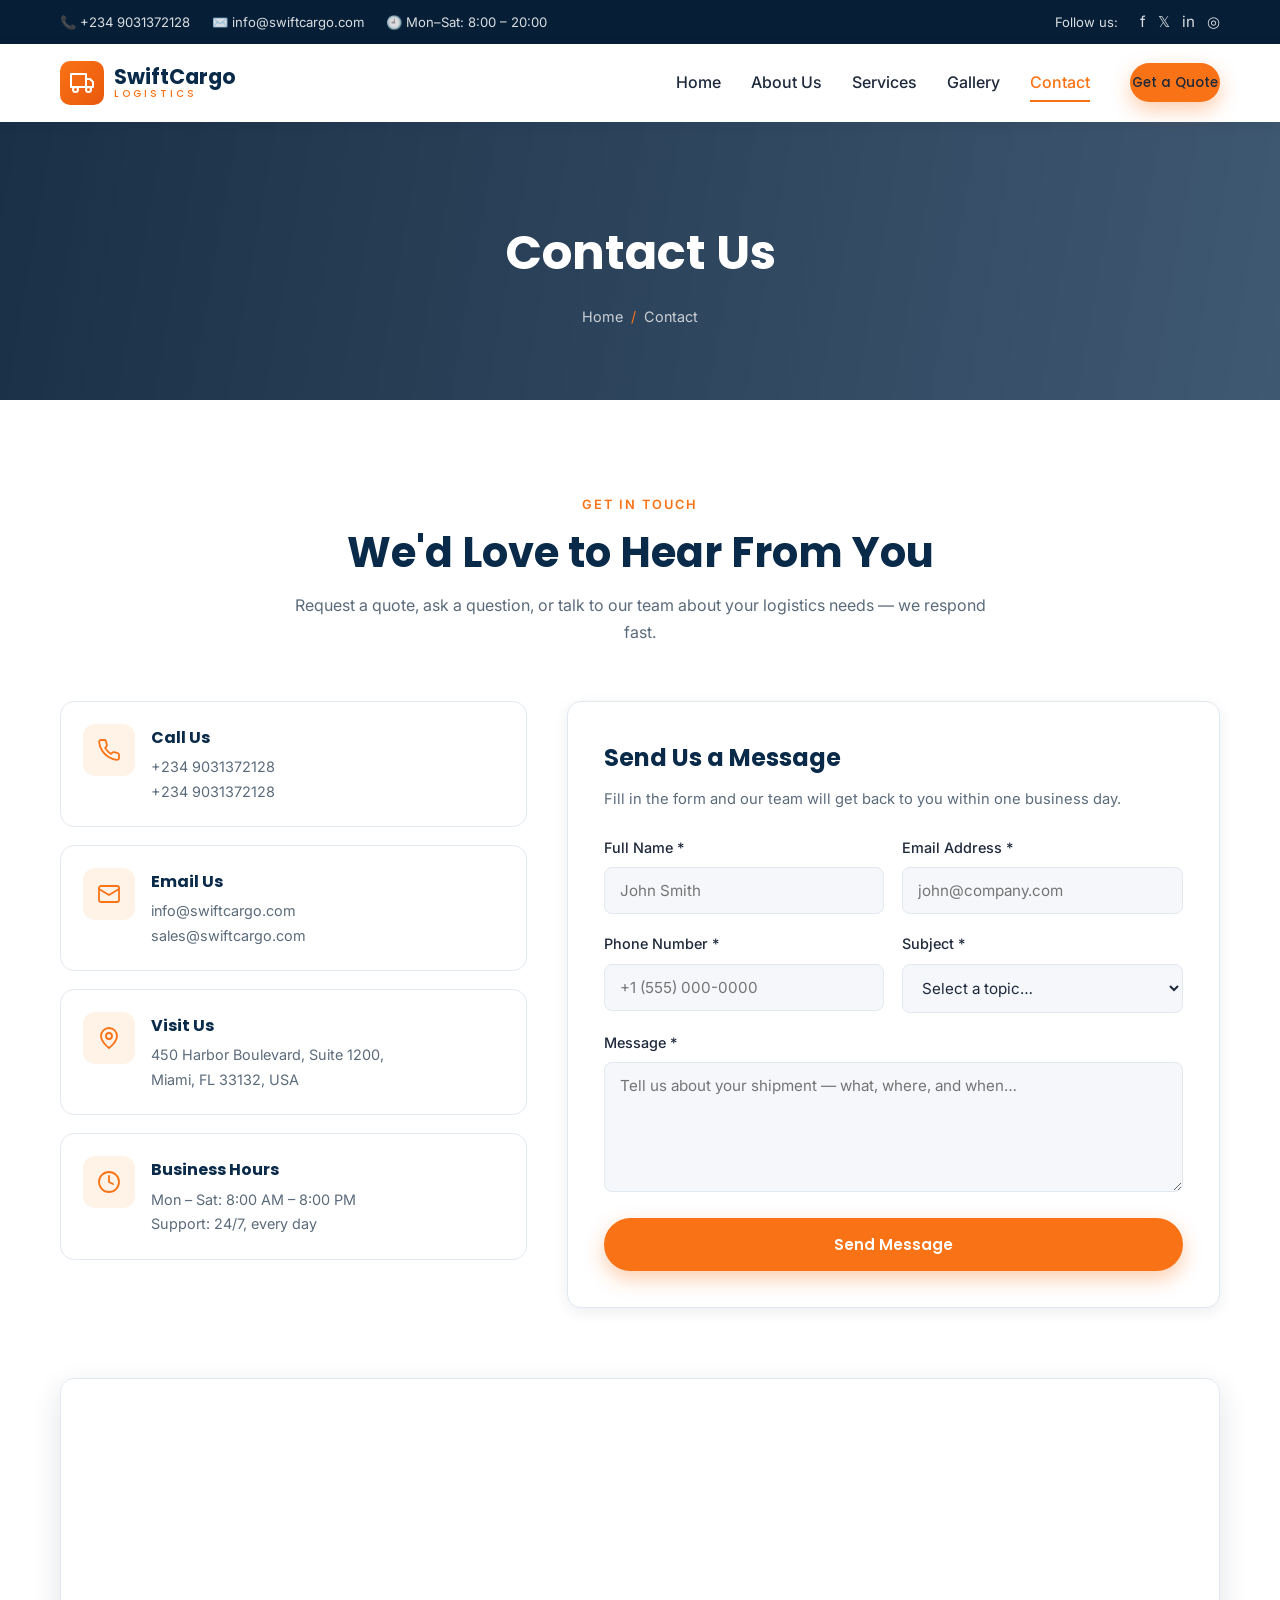
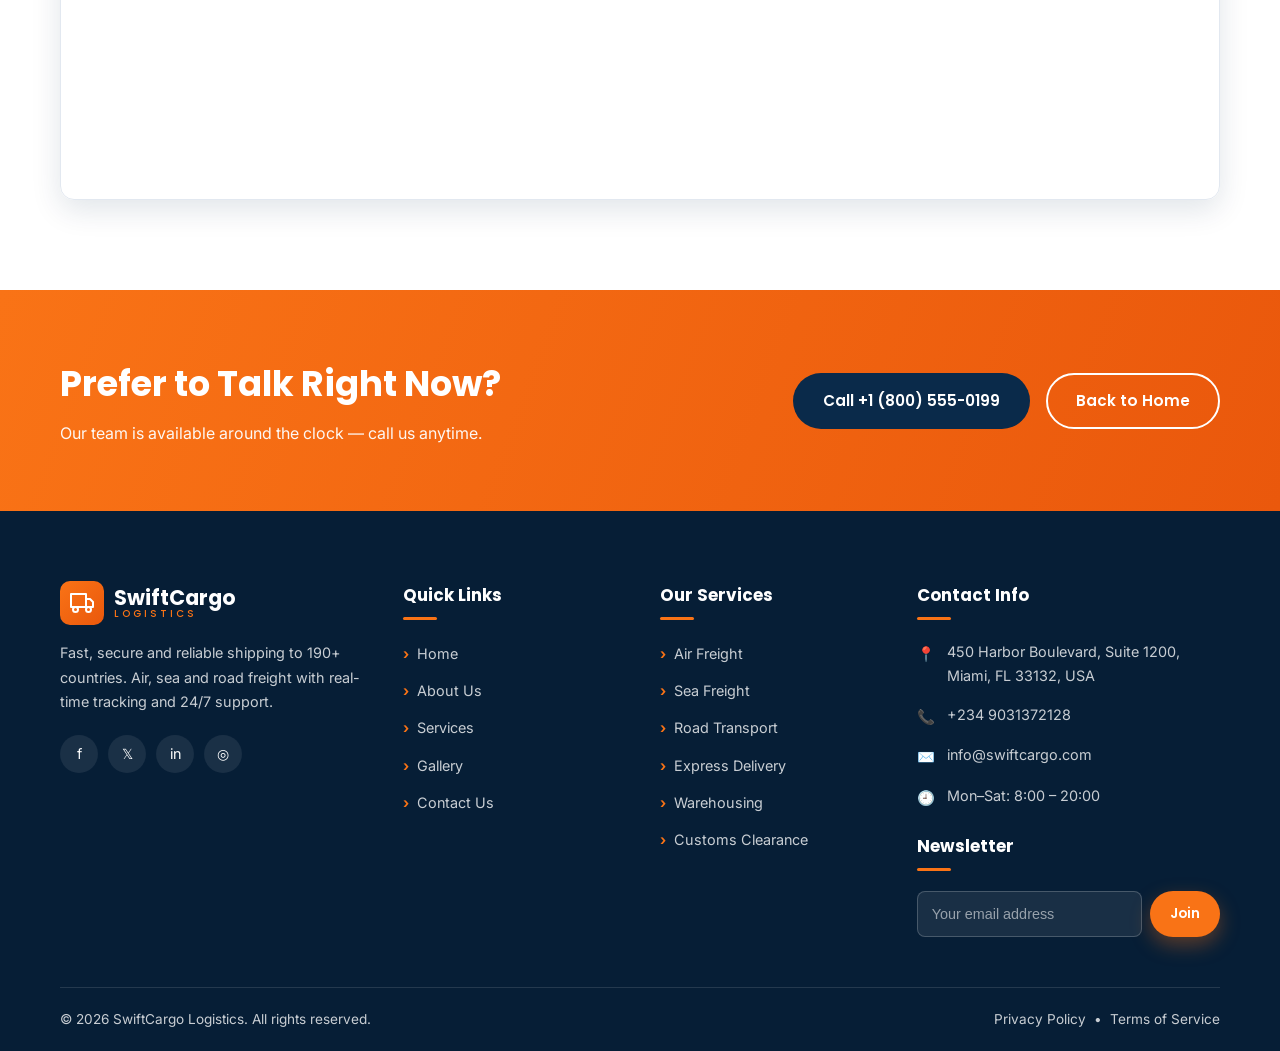
<file: contact.html>
<!DOCTYPE html>
<!-- ============================================================
   SwiftCargo Logistics — Contact Us Page
   Contact form, company details, map and call-to-action.
   ============================================================ -->
<html lang="en">
<head>
  <meta charset="UTF-8">
  <meta name="viewport" content="width=device-width, initial-scale=1.0">
  <title>Contact Us | SwiftCargo Logistics</title>
  <meta name="description" content="Contact SwiftCargo Logistics — request a shipping quote, reach our 24/7 support team, or visit our Miami headquarters. We're here to help.">
  <link rel="preconnect" href="https://fonts.googleapis.com">
  <link rel="preconnect" href="https://fonts.gstatic.com" crossorigin>
  <link href="https://fonts.googleapis.com/css2?family=Inter:wght@400;500;600&family=Poppins:wght@500;600;700;800&display=swap" rel="stylesheet">
  <link rel="stylesheet" href="css/style.css">
</head>
<body>

  <!-- ============ TOP BAR ============ -->
  <div class="topbar">
    <div class="container">
      <div class="topbar__left">
        <a href="tel:+2349031372128">📞 +234 9031372128</a>
        <a href="mailto:info@swiftcargo.com">✉️ info@swiftcargo.com</a>
        <span class="topbar__hours">🕘 Mon–Sat: 8:00 – 20:00</span>
      </div>
      <div class="topbar__right">
        <span>Follow us:</span>
        <div class="topbar__socials">
          <a href="#" aria-label="Facebook">f</a>
          <a href="#" aria-label="Twitter / X">𝕏</a>
          <a href="#" aria-label="LinkedIn">in</a>
          <a href="#" aria-label="Instagram">◎</a>
        </div>
      </div>
    </div>
  </div>

  <!-- ============ NAVBAR ============ -->
  <header class="navbar">
    <div class="container">
      <a href="index.html" class="logo" aria-label="SwiftCargo Logistics home">
        <span class="logo__icon">
          <svg width="24" height="24" viewBox="0 0 24 24" fill="none" stroke="currentColor" stroke-width="2" stroke-linecap="round" stroke-linejoin="round" aria-hidden="true"><path d="M1 3h15v13H1z"/><path d="M16 8h4l3 3v5h-7V8z"/><circle cx="5.5" cy="18.5" r="2.5"/><circle cx="18.5" cy="18.5" r="2.5"/></svg>
        </span>
        <span class="logo__text">SwiftCargo<span>Logistics</span></span>
      </a>
      <nav class="nav-links" aria-label="Main navigation">
        <a href="index.html">Home</a>
        <a href="about.html">About Us</a>
        <a href="services.html">Services</a>
        <a href="gallery.html">Gallery</a>
        <a href="contact.html" class="active">Contact</a>
        <a href="contact.html" class="btn btn--primary btn--sm">Get a Quote</a>
      </nav>
      <button class="hamburger" aria-label="Open menu" aria-expanded="false">
        <span></span><span></span><span></span>
      </button>
    </div>
  </header>

  <main>
    <!-- ============ PAGE HERO ============ -->
    <section class="page-hero">
      <div class="container">
        <h1>Contact Us</h1>
        <div class="breadcrumb">
          <a href="index.html">Home</a><span class="sep">/</span><span>Contact</span>
        </div>
      </div>
    </section>

    <!-- ============ CONTACT SECTION ============ -->
    <section class="section">
      <div class="container">
        <div class="section-head reveal">
          <span class="eyebrow">Get In Touch</span>
          <h2>We'd Love to Hear From You</h2>
          <p>Request a quote, ask a question, or talk to our team about your logistics needs — we respond fast.</p>
        </div>

        <div class="contact-grid">
          <!-- Left column: contact info cards -->
          <div class="contact-info reveal">
            <div class="contact-card">
              <div class="contact-card__icon"><svg width="24" height="24" viewBox="0 0 24 24" fill="none" stroke="currentColor" stroke-width="1.8" stroke-linecap="round" stroke-linejoin="round" aria-hidden="true"><path d="M22 16.92v3a2 2 0 0 1-2.18 2 19.79 19.79 0 0 1-8.63-3.07 19.5 19.5 0 0 1-6-6 19.79 19.79 0 0 1-3.07-8.67A2 2 0 0 1 4.11 2h3a2 2 0 0 1 2 1.72c.13.96.36 1.9.7 2.81a2 2 0 0 1-.45 2.11L8.09 9.91a16 16 0 0 0 6 6l1.27-1.27a2 2 0 0 1 2.11-.45c.91.34 1.85.57 2.81.7A2 2 0 0 1 22 16.92z"/></svg></div>
              <div>
                <h3>Call Us</h3>
                <p><a href="tel:+2349031372128">+234 9031372128</a></p>
                <p><a href="tel:+2349031372128">+234 9031372128</a></p>
              </div>
            </div>

            <div class="contact-card">
              <div class="contact-card__icon"><svg width="24" height="24" viewBox="0 0 24 24" fill="none" stroke="currentColor" stroke-width="1.8" stroke-linecap="round" stroke-linejoin="round" aria-hidden="true"><rect x="2" y="4" width="20" height="16" rx="2"/><path d="m22 7-10 6L2 7"/></svg></div>
              <div>
                <h3>Email Us</h3>
                <p><a href="mailto:info@swiftcargo.com">info@swiftcargo.com</a></p>
                <p><a href="mailto:sales@swiftcargo.com">sales@swiftcargo.com</a></p>
              </div>
            </div>

            <div class="contact-card">
              <div class="contact-card__icon"><svg width="24" height="24" viewBox="0 0 24 24" fill="none" stroke="currentColor" stroke-width="1.8" stroke-linecap="round" stroke-linejoin="round" aria-hidden="true"><path d="M20 10c0 6-8 12-8 12s-8-6-8-12a8 8 0 0 1 16 0z"/><circle cx="12" cy="10" r="3"/></svg></div>
              <div>
                <h3>Visit Us</h3>
                <p>450 Harbor Boulevard, Suite 1200,<br>Miami, FL 33132, USA</p>
              </div>
            </div>

            <div class="contact-card">
              <div class="contact-card__icon"><svg width="24" height="24" viewBox="0 0 24 24" fill="none" stroke="currentColor" stroke-width="1.8" stroke-linecap="round" stroke-linejoin="round" aria-hidden="true"><circle cx="12" cy="12" r="10"/><path d="M12 6v6l4 2"/></svg></div>
              <div>
                <h3>Business Hours</h3>
                <p>Mon – Sat: 8:00 AM – 8:00 PM</p>
                <p>Support: 24/7, every day</p>
              </div>
            </div>
          </div>

          <!-- Right column: the contact form -->
          <div class="contact-form reveal reveal-d1">
            <h2>Send Us a Message</h2>
            <p>Fill in the form and our team will get back to you within one business day.</p>

            <!-- Form validated by JavaScript (no page reload) -->
            <form id="contact-form" novalidate>
              <div class="form-row">
                <div class="form-group">
                  <label for="name">Full Name *</label>
                  <input type="text" id="name" name="name" placeholder="John Smith" autocomplete="name">
                  <span class="error-msg">Please enter your full name.</span>
                </div>
                <div class="form-group">
                  <label for="email">Email Address *</label>
                  <input type="email" id="email" name="email" placeholder="john@company.com" autocomplete="email">
                  <span class="error-msg">Please enter a valid email address.</span>
                </div>
              </div>

              <div class="form-row">
                <div class="form-group">
                  <label for="phone">Phone Number *</label>
                  <input type="tel" id="phone" name="phone" placeholder="+1 (555) 000-0000" autocomplete="tel">
                  <span class="error-msg">Please enter your phone number.</span>
                </div>
                <div class="form-group">
                  <label for="subject">Subject *</label>
                  <select id="subject" name="subject">
                    <option value="">Select a topic…</option>
                    <option value="quote">Request a Quote</option>
                    <option value="tracking">Track a Shipment</option>
                    <option value="service">Service Enquiry</option>
                    <option value="support">Customer Support</option>
                    <option value="other">Other</option>
                  </select>
                  <span class="error-msg">Please choose a subject.</span>
                </div>
              </div>

              <div class="form-group">
                <label for="message">Message *</label>
                <textarea id="message" name="message" placeholder="Tell us about your shipment — what, where, and when…"></textarea>
                <span class="error-msg">Please write a message (at least 10 characters).</span>
              </div>

              <button type="submit" class="btn btn--primary" style="width:100%;">Send Message</button>

              <!-- Success banner shown by JavaScript after valid submission -->
              <div class="form-success">✅ Thank you! Your message has been sent. Our team will contact you shortly.</div>
            </form>
          </div>
        </div>

        <!-- ============ MAP ============ -->
        <div class="map-wrap reveal">
          <iframe
            src="https://www.google.com/maps?q=Port%20of%20Miami,%20Miami,%20FL&output=embed"
            title="SwiftCargo Logistics location — Port of Miami"
            loading="lazy"
            referrerpolicy="no-referrer-when-downgrade"
            allowfullscreen></iframe>
        </div>
      </div>
    </section>

    <!-- ============ CTA ============ -->
    <section class="cta-banner">
      <div class="container">
        <div>
          <h2>Prefer to Talk Right Now?</h2>
          <p>Our team is available around the clock — call us anytime.</p>
        </div>
        <div class="hero__actions" style="margin:0;">
          <a href="tel:+18005550199" class="btn btn--dark">Call +1 (800) 555-0199</a>
          <a href="index.html" class="btn btn--white">Back to Home</a>
        </div>
      </div>
    </section>
  </main>

  <!-- ============ FOOTER ============ -->
  <footer class="footer">
    <div class="container">
      <div class="footer__grid">
        <div class="footer__about">
          <a href="index.html" class="logo" aria-label="SwiftCargo Logistics home">
            <span class="logo__icon">
              <svg width="24" height="24" viewBox="0 0 24 24" fill="none" stroke="currentColor" stroke-width="2" stroke-linecap="round" stroke-linejoin="round" aria-hidden="true"><path d="M1 3h15v13H1z"/><path d="M16 8h4l3 3v5h-7V8z"/><circle cx="5.5" cy="18.5" r="2.5"/><circle cx="18.5" cy="18.5" r="2.5"/></svg>
            </span>
            <span class="logo__text" style="color:#fff;">SwiftCargo<span>Logistics</span></span>
          </a>
          <p>Fast, secure and reliable shipping to 190+ countries. Air, sea and road freight with real-time tracking and 24/7 support.</p>
          <div class="footer__socials">
            <a href="#" aria-label="Facebook">f</a>
            <a href="#" aria-label="Twitter / X">𝕏</a>
            <a href="#" aria-label="LinkedIn">in</a>
            <a href="#" aria-label="Instagram">◎</a>
          </div>
        </div>
        <div>
          <h4>Quick Links</h4>
          <ul class="footer__links">
            <li><a href="index.html">Home</a></li>
            <li><a href="about.html">About Us</a></li>
            <li><a href="services.html">Services</a></li>
            <li><a href="gallery.html">Gallery</a></li>
            <li><a href="contact.html">Contact Us</a></li>
          </ul>
        </div>
        <div>
          <h4>Our Services</h4>
          <ul class="footer__links">
            <li><a href="services.html">Air Freight</a></li>
            <li><a href="services.html">Sea Freight</a></li>
            <li><a href="services.html">Road Transport</a></li>
            <li><a href="services.html">Express Delivery</a></li>
            <li><a href="services.html">Warehousing</a></li>
            <li><a href="services.html">Customs Clearance</a></li>
          </ul>
        </div>
        <div>
          <h4>Contact Info</h4>
          <ul class="footer__contact">
            <li><span class="icon">📍</span> 450 Harbor Boulevard, Suite 1200,<br>Miami, FL 33132, USA</li>
            <li><span class="icon">📞</span> <a href="tel:+2349031372128">+234 9031372128</a></li>
            <li><span class="icon">✉️</span> <a href="mailto:info@swiftcargo.com">info@swiftcargo.com</a></li>
            <li><span class="icon">🕘</span> Mon–Sat: 8:00 – 20:00</li>
          </ul>
          <h4 style="margin-top:22px;">Newsletter</h4>
          <form class="newsletter" aria-label="Newsletter subscription">
            <input type="email" placeholder="Your email address" aria-label="Email address">
            <button type="submit" class="btn btn--primary btn--sm">Join</button>
          </form>
        </div>
      </div>
      <div class="footer__bottom">
        <span>© 2026 SwiftCargo Logistics. All rights reserved.</span>
        <span><a href="#">Privacy Policy</a> &nbsp;•&nbsp; <a href="#">Terms of Service</a></span>
      </div>
    </div>
  </footer>

  <button class="back-to-top" aria-label="Back to top">↑</button>
  <script src="js/script.js"></script>
</body>
</html>
</file>
<file: css/style.css>
/* ============================================================
   SwiftCargo Logistics — Global Stylesheet
   ------------------------------------------------------------
   This is the single external CSS file used by every page of
   the website. It is organised into logical sections so it is
   easy to read and maintain. The whole site uses only TWO
   brand colours: deep navy blue (#0A2A4A) and orange (#F97316).
   ============================================================ */

/* ------------------------------------------------------------
   1. CSS VARIABLES + RESET
   CSS variables let us define colours, fonts and sizes once and
   reuse them everywhere. The reset removes default browser
   spacing so every element starts from a clean baseline.
   ------------------------------------------------------------ */
:root {
  --navy: #0a2a4a;            /* Primary brand colour — deep navy */
  --navy-dark: #061e36;       /* Darker navy for footers/gradients */
  --navy-light: #143d66;      /* Lighter navy for hover states */
  --orange: #f97316;           /* Primary accent colour — orange */
  --orange-dark: #ea580c;      /* Darker orange for hover states */
  --orange-soft: #fff3e8;      /* Very pale orange for backgrounds */
  --bg-light: #f5f7fa;         /* Light grey section background */
  --white: #ffffff;
  --text-dark: #1e293b;        /* Main body text colour */
  --text-muted: #5b6b7b;       /* Secondary / muted text */
  --border: #e2e8f0;           /* Light border colour */
  --shadow-sm: 0 4px 14px rgba(10, 42, 74, 0.08);
  --shadow-md: 0 10px 30px rgba(10, 42, 74, 0.12);
  --shadow-lg: 0 20px 50px rgba(10, 42, 74, 0.18);
  --radius: 14px;              /* Standard rounded-corner radius */
  --radius-sm: 8px;
  --container: 1200px;         /* Max width of the page content */
  --font-head: "Poppins", "Segoe UI", Arial, sans-serif;
  --font-body: "Inter", "Segoe UI", Arial, sans-serif;
  --transition: all 0.3s ease;
}

/* Reset: remove default margins, paddings and borders */
* {
  margin: 0;
  padding: 0;
  box-sizing: border-box;
}

/* Smooth scrolling for anchor links (with offset handled in JS) */
html {
  scroll-behavior: smooth;
}

body {
  font-family: var(--font-body);
  color: var(--text-dark);
  background: var(--white);
  line-height: 1.7;
  font-size: 16px;
  overflow-x: hidden;
}

/* Images never overflow their container */
img {
  max-width: 100%;
  display: block;
}

a {
  text-decoration: none;
  color: inherit;
  transition: var(--transition);
}

ul {
  list-style: none;
}

/* ------------------------------------------------------------
   2. SHARED LAYOUT UTILITIES
   ------------------------------------------------------------ */
.container {
  width: 100%;
  max-width: var(--container);
  margin: 0 auto;
  padding: 0 20px;
}

/* Section spacing — every section gets consistent vertical rhythm */
.section {
  padding: 90px 0;
}

.section--light {
  background: var(--bg-light);
}

.section--navy {
  background: linear-gradient(135deg, var(--navy-dark), var(--navy));
  color: var(--white);
}

/* Section heading block (eyebrow + title + subtitle) */
.section-head {
  text-align: center;
  max-width: 720px;
  margin: 0 auto 55px;
}

.section-head .eyebrow {
  display: inline-block;
  color: var(--orange);
  font-weight: 600;
  text-transform: uppercase;
  letter-spacing: 2px;
  font-size: 0.8rem;
  margin-bottom: 12px;
}

.section-head h2 {
  font-family: var(--font-head);
  font-size: clamp(1.8rem, 4vw, 2.6rem);
  line-height: 1.2;
  color: var(--navy);
  margin-bottom: 14px;
}

.section-head p {
  color: var(--text-muted);
}

/* Left-aligned variant used on inner pages */
.section-head--left {
  text-align: left;
  margin-left: 0;
}

/* ------------------------------------------------------------
   3. BUTTONS
   ------------------------------------------------------------ */
.btn {
  display: inline-flex;
  align-items: center;
  justify-content: center;
  gap: 8px;
  padding: 13px 28px;
  border-radius: 50px;
  font-family: var(--font-head);
  font-weight: 600;
  font-size: 0.95rem;
  border: 2px solid transparent;
  cursor: pointer;
  transition: var(--transition);
  white-space: nowrap;
}

/* Solid orange button — the main call-to-action */
.btn--primary {
  background: var(--orange);
  color: var(--white);
  box-shadow: 0 8px 20px rgba(249, 115, 22, 0.35);
}

.btn--primary:hover {
  background: var(--orange-dark);
  transform: translateY(-2px);
  box-shadow: 0 12px 26px rgba(249, 115, 22, 0.45);
}

/* Outlined navy button — secondary action */
.btn--outline {
  border-color: var(--navy);
  color: var(--navy);
  background: transparent;
}

.btn--outline:hover {
  background: var(--navy);
  color: var(--white);
  transform: translateY(-2px);
}

/* White outline button for use on dark backgrounds */
.btn--white {
  border-color: var(--white);
  color: var(--white);
  background: transparent;
}

.btn--white:hover {
  background: var(--white);
  color: var(--navy);
  transform: translateY(-2px);
}

/* Small variant for cards */
.btn--sm {
  padding: 9px 20px;
  font-size: 0.85rem;
}

/* ------------------------------------------------------------
   4. TOP BAR (phone / email / hours strip above the navbar)
   ------------------------------------------------------------ */
.topbar {
  background: var(--navy-dark);
  color: rgba(255, 255, 255, 0.85);
  font-size: 0.82rem;
  padding: 9px 0;
}

.topbar .container {
  display: flex;
  justify-content: space-between;
  align-items: center;
  gap: 16px;
  flex-wrap: wrap;
}

.topbar__left,
.topbar__right {
  display: flex;
  align-items: center;
  gap: 22px;
  flex-wrap: wrap;
}

.topbar a:hover {
  color: var(--orange);
}

.topbar__socials {
  display: flex;
  gap: 12px;
}

.topbar__socials a {
  font-size: 0.95rem;
}

/* Hide the small hint text on tiny screens */
.topbar__hours {
  display: inline-flex;
  align-items: center;
  gap: 6px;
}

/* ------------------------------------------------------------
   5. NAVBAR
   ------------------------------------------------------------ */
.navbar {
  position: sticky;
  top: 0;
  z-index: 1000;
  background: var(--white);
  box-shadow: 0 2px 12px rgba(10, 42, 74, 0.08);
  transition: var(--transition);
}

/* Slightly smaller navbar after scrolling (added by JS) */
.navbar--scrolled {
  box-shadow: 0 6px 20px rgba(10, 42, 74, 0.14);
}

.navbar .container {
  display: flex;
  align-items: center;
  justify-content: space-between;
  height: 78px;
}

/* Logo: orange icon box + wordmark */
.logo {
  display: flex;
  align-items: center;
  gap: 10px;
}

.logo__icon {
  width: 44px;
  height: 44px;
  border-radius: 10px;
  background: linear-gradient(135deg, var(--orange), var(--orange-dark));
  display: flex;
  align-items: center;
  justify-content: center;
  color: var(--white);
  flex-shrink: 0;
}

.logo__text {
  font-family: var(--font-head);
  font-weight: 700;
  font-size: 1.3rem;
  color: var(--navy);
  line-height: 1.1;
}

.logo__text span {
  display: block;
  font-size: 0.62rem;
  font-weight: 500;
  letter-spacing: 3px;
  text-transform: uppercase;
  color: var(--orange);
}

/* Navigation links */
.nav-links {
  display: flex;
  align-items: center;
  gap: 30px;
}

.nav-links a {
  font-weight: 500;
  color: var(--text-dark);
  position: relative;
  padding: 6px 0;
}

/* Animated underline on hover */
.nav-links a::after {
  content: "";
  position: absolute;
  left: 0;
  bottom: 0;
  width: 0;
  height: 2px;
  background: var(--orange);
  transition: var(--transition);
}

.nav-links a:hover::after,
.nav-links a.active::after {
  width: 100%;
}

.nav-links a.active {
  color: var(--orange);
}

/* Navbar CTA button */
.navbar .btn {
  margin-left: 10px;
}

/* Hamburger button — hidden on desktop, shown on mobile */
.hamburger {
  display: none;
  background: none;
  border: none;
  cursor: pointer;
  width: 42px;
  height: 42px;
  flex-direction: column;
  align-items: center;
  justify-content: center;
  gap: 5px;
}

.hamburger span {
  display: block;
  width: 24px;
  height: 3px;
  border-radius: 3px;
  background: var(--navy);
  transition: var(--transition);
}

/* Animate the three lines into an X when the menu is open */
.hamburger.open span:nth-child(1) {
  transform: translateY(8px) rotate(45deg);
}

.hamburger.open span:nth-child(2) {
  opacity: 0;
}

.hamburger.open span:nth-child(3) {
  transform: translateY(-8px) rotate(-45deg);
}

/* ------------------------------------------------------------
   6. HERO SECTION (home page landing area)
   ------------------------------------------------------------ */
.hero {
  position: relative;
  min-height: 92vh;
  display: flex;
  align-items: center;
  background:
    linear-gradient(100deg, rgba(6, 30, 54, 0.94) 0%, rgba(10, 42, 74, 0.82) 45%, rgba(10, 42, 74, 0.35) 100%),
    url("https://sspark.genspark.ai/i/GERHldexCp8PVN0h?width=2560") center / cover no-repeat;
  color: var(--white);
  padding: 120px 0 90px;
}

.hero__content {
  max-width: 640px;
}

.hero__badge {
  display: inline-flex;
  align-items: center;
  gap: 8px;
  background: rgba(249, 115, 22, 0.15);
  border: 1px solid rgba(249, 115, 22, 0.4);
  color: #ffd9b8;
  padding: 7px 16px;
  border-radius: 50px;
  font-size: 0.82rem;
  font-weight: 500;
  margin-bottom: 22px;
}

.hero h1 {
  font-family: var(--font-head);
  font-size: clamp(2.2rem, 5.5vw, 3.8rem);
  line-height: 1.12;
  margin-bottom: 20px;
}

/* Orange highlight inside the headline */
.hero h1 .accent {
  color: var(--orange);
}

.hero p {
  font-size: 1.08rem;
  color: rgba(255, 255, 255, 0.88);
  max-width: 560px;
  margin-bottom: 32px;
}

.hero__actions {
  display: flex;
  gap: 16px;
  flex-wrap: wrap;
  margin-bottom: 46px;
}

/* Quick "tracking" strip inside the hero */
.track-strip {
  display: flex;
  gap: 10px;
  background: rgba(255, 255, 255, 0.08);
  border: 1px solid rgba(255, 255, 255, 0.18);
  backdrop-filter: blur(6px);
  padding: 10px;
  border-radius: var(--radius);
  max-width: 520px;
}

.track-strip input {
  flex: 1;
  border: none;
  background: rgba(255, 255, 255, 0.12);
  color: var(--white);
  padding: 12px 16px;
  border-radius: 8px;
  font-size: 0.95rem;
  outline: none;
  min-width: 0;
}

.track-strip input::placeholder {
  color: rgba(255, 255, 255, 0.6);
}

.track-strip .btn {
  flex-shrink: 0;
}

/* Floating stat cards at the bottom of the hero */
.hero__stats {
  display: grid;
  grid-template-columns: repeat(3, 1fr);
  gap: 16px;
  max-width: 560px;
}

.hero__stat {
  background: rgba(255, 255, 255, 0.1);
  border: 1px solid rgba(255, 255, 255, 0.16);
  border-radius: var(--radius);
  padding: 16px 18px;
  backdrop-filter: blur(6px);
}

.hero__stat strong {
  display: block;
  font-family: var(--font-head);
  font-size: 1.5rem;
  color: var(--orange);
}

.hero__stat span {
  font-size: 0.82rem;
  color: rgba(255, 255, 255, 0.85);
}

/* ------------------------------------------------------------
   7. PAGE HERO (inner pages — smaller banner with big title)
   ------------------------------------------------------------ */
.page-hero {
  position: relative;
  background:
    linear-gradient(100deg, rgba(6, 30, 54, 0.92), rgba(10, 42, 74, 0.78)),
    url("https://sspark.genspark.ai/i/q0YHjAEm4RtkKt5d?width=2560") center / cover no-repeat;
  color: var(--white);
  padding: 90px 0 70px;
  text-align: center;
}

.page-hero h1 {
  font-family: var(--font-head);
  font-size: clamp(2rem, 5vw, 3rem);
  margin-bottom: 12px;
}

/* Breadcrumb trail (Home / About etc.) */
.breadcrumb {
  display: flex;
  justify-content: center;
  gap: 8px;
  font-size: 0.9rem;
  color: rgba(255, 255, 255, 0.75);
}

.breadcrumb a:hover {
  color: var(--orange);
}

.breadcrumb .sep {
  color: var(--orange);
}

/* ------------------------------------------------------------
   8. ABOUT INTRO (home page "who we are" split section)
   ------------------------------------------------------------ */
.about-intro {
  display: grid;
  grid-template-columns: 1fr 1fr;
  gap: 60px;
  align-items: center;
}

.about-intro__media {
  position: relative;
}

.about-intro__media img {
  border-radius: var(--radius);
  box-shadow: var(--shadow-lg);
  width: 100%;
  height: 440px;
  object-fit: cover;
}

/* Small floating experience badge on the image */
.about-intro__badge {
  position: absolute;
  bottom: -24px;
  right: -18px;
  background: var(--orange);
  color: var(--white);
  border-radius: var(--radius);
  padding: 18px 24px;
  text-align: center;
  box-shadow: var(--shadow-md);
}

.about-intro__badge strong {
  font-family: var(--font-head);
  font-size: 1.8rem;
  display: block;
  line-height: 1.1;
}

.about-intro__badge span {
  font-size: 0.8rem;
  opacity: 0.95;
}

.about-intro__text .eyebrow {
  color: var(--orange);
  font-weight: 600;
  text-transform: uppercase;
  letter-spacing: 2px;
  font-size: 0.8rem;
  margin-bottom: 10px;
}

.about-intro__text h2 {
  font-family: var(--font-head);
  font-size: clamp(1.7rem, 3.5vw, 2.4rem);
  color: var(--navy);
  line-height: 1.25;
  margin-bottom: 16px;
}

.about-intro__text p {
  color: var(--text-muted);
  margin-bottom: 14px;
}

/* Small checklist of company strengths */
.check-list {
  margin: 22px 0 28px;
  display: grid;
  grid-template-columns: 1fr 1fr;
  gap: 12px;
}

.check-list li {
  display: flex;
  align-items: center;
  gap: 10px;
  font-weight: 500;
  color: var(--text-dark);
}

.check-list li::before {
  content: "✔";
  color: var(--orange);
  font-weight: 700;
}

/* ------------------------------------------------------------
   9. SERVICES CARDS (grid of service cards)
   ------------------------------------------------------------ */
.services-grid {
  display: grid;
  grid-template-columns: repeat(3, 1fr);
  gap: 26px;
}

/* Individual service card */
.service-card {
  background: var(--white);
  border: 1px solid var(--border);
  border-radius: var(--radius);
  padding: 30px 26px;
  transition: var(--transition);
  position: relative;
  overflow: hidden;
}

/* Top accent bar that slides in on hover */
.service-card::before {
  content: "";
  position: absolute;
  top: 0;
  left: 0;
  width: 100%;
  height: 4px;
  background: var(--orange);
  transform: scaleX(0);
  transform-origin: left;
  transition: var(--transition);
}

.service-card:hover {
  transform: translateY(-8px);
  box-shadow: var(--shadow-md);
  border-color: transparent;
}

.service-card:hover::before {
  transform: scaleX(1);
}

/* Circular icon holder */
.service-card__icon {
  width: 64px;
  height: 64px;
  border-radius: 16px;
  background: var(--orange-soft);
  color: var(--orange);
  display: flex;
  align-items: center;
  justify-content: center;
  margin-bottom: 20px;
  transition: var(--transition);
}

.service-card:hover .service-card__icon {
  background: var(--orange);
  color: var(--white);
}

.service-card h3 {
  font-family: var(--font-head);
  font-size: 1.15rem;
  color: var(--navy);
  margin-bottom: 10px;
}

.service-card p {
  color: var(--text-muted);
  font-size: 0.93rem;
  margin-bottom: 16px;
}

/* "Learn more" link inside each card */
.service-card__link {
  color: var(--orange);
  font-weight: 600;
  font-size: 0.9rem;
  display: inline-flex;
  align-items: center;
  gap: 6px;
}

.service-card__link:hover {
  gap: 10px;
  color: var(--orange-dark);
}

/* ------------------------------------------------------------
   10. WHY CHOOSE US (feature list with icons)
   ------------------------------------------------------------ */
.features-grid {
  display: grid;
  grid-template-columns: repeat(4, 1fr);
  gap: 26px;
}

.feature {
  text-align: center;
  padding: 34px 22px;
  background: var(--white);
  border-radius: var(--radius);
  border: 1px solid var(--border);
  transition: var(--transition);
}

.feature:hover {
  transform: translateY(-6px);
  box-shadow: var(--shadow-md);
}

.feature__icon {
  width: 70px;
  height: 70px;
  margin: 0 auto 18px;
  border-radius: 50%;
  background: var(--navy);
  color: var(--white);
  display: flex;
  align-items: center;
  justify-content: center;
  transition: var(--transition);
}

.feature:hover .feature__icon {
  background: var(--orange);
  transform: rotate(-8deg) scale(1.05);
}

.feature h3 {
  font-family: var(--font-head);
  font-size: 1.05rem;
  color: var(--navy);
  margin-bottom: 8px;
}

.feature p {
  font-size: 0.9rem;
  color: var(--text-muted);
}

/* ------------------------------------------------------------
   11. STATS COUNTERS (animated numbers band)
   ------------------------------------------------------------ */
.stats-band {
  background:
    linear-gradient(120deg, rgba(6, 30, 54, 0.94), rgba(10, 42, 74, 0.88)),
    url("https://sspark.genspark.ai/i/7zdNHA7NUYkfJoqb?width=2560") center / cover no-repeat;
  color: var(--white);
  padding: 70px 0;
}

.stats-grid {
  display: grid;
  grid-template-columns: repeat(4, 1fr);
  gap: 30px;
  text-align: center;
}

.stat strong {
  font-family: var(--font-head);
  font-size: clamp(2rem, 4vw, 2.8rem);
  color: var(--orange);
  display: block;
  line-height: 1.2;
}

.stat span {
  font-size: 0.92rem;
  color: rgba(255, 255, 255, 0.85);
}

/* ------------------------------------------------------------
   12. PROCESS STEPS (how shipping works)
   ------------------------------------------------------------ */
.process-grid {
  display: grid;
  grid-template-columns: repeat(4, 1fr);
  gap: 26px;
  counter-reset: step;
}

.step {
  position: relative;
  background: var(--white);
  border: 1px solid var(--border);
  border-radius: var(--radius);
  padding: 34px 24px 28px;
  transition: var(--transition);
}

.step:hover {
  transform: translateY(-6px);
  box-shadow: var(--shadow-md);
}

/* Big numbered circle */
.step__num {
  width: 54px;
  height: 54px;
  border-radius: 50%;
  background: var(--orange);
  color: var(--white);
  font-family: var(--font-head);
  font-weight: 700;
  font-size: 1.3rem;
  display: flex;
  align-items: center;
  justify-content: center;
  margin-bottom: 18px;
  box-shadow: 0 8px 18px rgba(249, 115, 22, 0.35);
}

.step h3 {
  font-family: var(--font-head);
  font-size: 1.05rem;
  color: var(--navy);
  margin-bottom: 8px;
}

.step p {
  font-size: 0.9rem;
  color: var(--text-muted);
}

/* ------------------------------------------------------------
   13. GLOBAL COVERAGE (region cards)
   ------------------------------------------------------------ */
.coverage-grid {
  display: grid;
  grid-template-columns: repeat(5, 1fr);
  gap: 20px;
}

.region {
  background: var(--white);
  border: 1px solid var(--border);
  border-radius: var(--radius);
  padding: 26px 18px;
  text-align: center;
  transition: var(--transition);
}

.region:hover {
  transform: translateY(-6px);
  box-shadow: var(--shadow-md);
  border-color: var(--orange);
}

.region__icon {
  width: 56px;
  height: 56px;
  margin: 0 auto 14px;
  border-radius: 50%;
  background: var(--orange-soft);
  color: var(--orange);
  display: flex;
  align-items: center;
  justify-content: center;
}

.region h3 {
  font-family: var(--font-head);
  font-size: 1rem;
  color: var(--navy);
  margin-bottom: 6px;
}

.region p {
  font-size: 0.82rem;
  color: var(--text-muted);
}

/* ------------------------------------------------------------
   14. TESTIMONIALS (slider)
   ------------------------------------------------------------ */
.testimonials {
  background: var(--bg-light);
}

.testimonial-slider {
  max-width: 780px;
  margin: 0 auto;
  position: relative;
  overflow: hidden;
}

.testimonial-track {
  display: flex;
  transition: transform 0.5s ease;
}

.testimonial {
  min-width: 100%;
  background: var(--white);
  border-radius: var(--radius);
  box-shadow: var(--shadow-sm);
  padding: 40px 36px;
  text-align: center;
}

/* Star rating row */
.testimonial__stars {
  color: var(--orange);
  font-size: 1.1rem;
  letter-spacing: 3px;
  margin-bottom: 16px;
}

.testimonial blockquote {
  font-size: 1.05rem;
  color: var(--text-dark);
  font-style: italic;
  margin-bottom: 22px;
}

.testimonial__author {
  display: flex;
  align-items: center;
  justify-content: center;
  gap: 12px;
}

/* Circular avatar with initials */
.testimonial__avatar {
  width: 52px;
  height: 52px;
  border-radius: 50%;
  background: var(--navy);
  color: var(--white);
  font-family: var(--font-head);
  font-weight: 600;
  display: flex;
  align-items: center;
  justify-content: center;
}

.testimonial__author strong {
  display: block;
  color: var(--navy);
  font-family: var(--font-head);
}

.testimonial__author span {
  font-size: 0.82rem;
  color: var(--text-muted);
}

/* Prev / next arrows */
.testimonial__nav {
  display: flex;
  justify-content: center;
  gap: 12px;
  margin-top: 26px;
}

.testimonial__nav button {
  width: 44px;
  height: 44px;
  border-radius: 50%;
  border: 1px solid var(--border);
  background: var(--white);
  color: var(--navy);
  cursor: pointer;
  font-size: 1rem;
  transition: var(--transition);
}

.testimonial__nav button:hover {
  background: var(--orange);
  border-color: var(--orange);
  color: var(--white);
}

/* ------------------------------------------------------------
   15. CTA BANNER (call-to-action strip)
   ------------------------------------------------------------ */
.cta-banner {
  background:
    linear-gradient(110deg, var(--orange) 0%, var(--orange-dark) 100%);
  color: var(--white);
  padding: 64px 0;
}

.cta-banner .container {
  display: flex;
  align-items: center;
  justify-content: space-between;
  gap: 30px;
  flex-wrap: wrap;
}

.cta-banner h2 {
  font-family: var(--font-head);
  font-size: clamp(1.5rem, 3vw, 2.2rem);
  margin-bottom: 6px;
}

.cta-banner p {
  opacity: 0.95;
}

.btn--dark {
  background: var(--navy);
  color: var(--white);
}

.btn--dark:hover {
  background: var(--navy-dark);
  transform: translateY(-2px);
  box-shadow: 0 12px 26px rgba(6, 30, 54, 0.35);
}

/* ------------------------------------------------------------
   16. FOOTER
   ------------------------------------------------------------ */
.footer {
  background: var(--navy-dark);
  color: rgba(255, 255, 255, 0.78);
  padding-top: 70px;
}

.footer__grid {
  display: grid;
  grid-template-columns: 1.4fr 1fr 1fr 1.4fr;
  gap: 40px;
  padding-bottom: 50px;
}

.footer h4 {
  font-family: var(--font-head);
  color: var(--white);
  font-size: 1.05rem;
  margin-bottom: 20px;
  position: relative;
  padding-bottom: 10px;
}

/* Small orange underline under each footer heading */
.footer h4::after {
  content: "";
  position: absolute;
  left: 0;
  bottom: 0;
  width: 34px;
  height: 3px;
  background: var(--orange);
  border-radius: 3px;
}

.footer__about p {
  font-size: 0.9rem;
  margin: 16px 0 20px;
}

.footer__socials {
  display: flex;
  gap: 10px;
}

.footer__socials a {
  width: 38px;
  height: 38px;
  border-radius: 50%;
  background: rgba(255, 255, 255, 0.08);
  display: flex;
  align-items: center;
  justify-content: center;
  color: var(--white);
  font-size: 0.9rem;
}

.footer__socials a:hover {
  background: var(--orange);
  transform: translateY(-3px);
}

.footer__links li {
  margin-bottom: 10px;
}

.footer__links a {
  font-size: 0.9rem;
  display: inline-flex;
  align-items: center;
  gap: 8px;
}

.footer__links a::before {
  content: "›";
  color: var(--orange);
  font-weight: 700;
}

.footer__links a:hover {
  color: var(--orange);
  padding-left: 4px;
}

/* Footer contact rows (icon + text) */
.footer__contact li {
  display: flex;
  gap: 12px;
  margin-bottom: 14px;
  font-size: 0.9rem;
  align-items: flex-start;
}

.footer__contact .icon {
  color: var(--orange);
  flex-shrink: 0;
  margin-top: 2px;
}

/* Newsletter form inside the footer */
.newsletter {
  display: flex;
  gap: 8px;
  margin-top: 14px;
}

.newsletter input {
  flex: 1;
  min-width: 0;
  padding: 11px 14px;
  border-radius: 8px;
  border: 1px solid rgba(255, 255, 255, 0.2);
  background: rgba(255, 255, 255, 0.08);
  color: var(--white);
  outline: none;
  font-size: 0.9rem;
}

.newsletter input::placeholder {
  color: rgba(255, 255, 255, 0.55);
}

.newsletter .btn {
  flex-shrink: 0;
  padding: 11px 18px;
}

/* Bottom copyright bar */
.footer__bottom {
  border-top: 1px solid rgba(255, 255, 255, 0.12);
  padding: 20px 0;
  display: flex;
  justify-content: space-between;
  align-items: center;
  gap: 14px;
  flex-wrap: wrap;
  font-size: 0.85rem;
}

.footer__bottom a:hover {
  color: var(--orange);
}

/* ------------------------------------------------------------
   17. ABOUT PAGE SPECIFIC
   ------------------------------------------------------------ */

/* Mission / Vision / Values cards */
.mvv-grid {
  display: grid;
  grid-template-columns: repeat(3, 1fr);
  gap: 26px;
}

.mvv-card {
  background: var(--white);
  border: 1px solid var(--border);
  border-left: 4px solid var(--orange);
  border-radius: var(--radius);
  padding: 32px 26px;
  transition: var(--transition);
}

.mvv-card:hover {
  transform: translateY(-6px);
  box-shadow: var(--shadow-md);
}

.mvv-card__icon {
  width: 58px;
  height: 58px;
  border-radius: 14px;
  background: var(--navy);
  color: var(--white);
  display: flex;
  align-items: center;
  justify-content: center;
  margin-bottom: 18px;
}

.mvv-card h3 {
  font-family: var(--font-head);
  color: var(--navy);
  margin-bottom: 10px;
}

.mvv-card p {
  color: var(--text-muted);
  font-size: 0.93rem;
}

/* Values list as a two-column checklist */
.values-grid {
  display: grid;
  grid-template-columns: 1fr 1fr;
  gap: 18px;
}

.value-item {
  display: flex;
  gap: 14px;
  background: var(--white);
  border: 1px solid var(--border);
  border-radius: var(--radius);
  padding: 20px;
  transition: var(--transition);
}

.value-item:hover {
  border-color: var(--orange);
  box-shadow: var(--shadow-sm);
}

.value-item__icon {
  width: 46px;
  height: 46px;
  flex-shrink: 0;
  border-radius: 12px;
  background: var(--orange-soft);
  color: var(--orange);
  display: flex;
  align-items: center;
  justify-content: center;
}

.value-item h3 {
  font-family: var(--font-head);
  font-size: 1rem;
  color: var(--navy);
  margin-bottom: 4px;
}

.value-item p {
  font-size: 0.88rem;
  color: var(--text-muted);
}

/* Team members grid */
.team-grid {
  display: grid;
  grid-template-columns: repeat(4, 1fr);
  gap: 26px;
}

.team-card {
  background: var(--white);
  border: 1px solid var(--border);
  border-radius: var(--radius);
  overflow: hidden;
  transition: var(--transition);
}

.team-card:hover {
  transform: translateY(-6px);
  box-shadow: var(--shadow-md);
}

/* Photo area with a navy gradient background + initials */
.team-card__photo {
  height: 220px;
  background: linear-gradient(135deg, var(--navy), var(--navy-light));
  display: flex;
  align-items: center;
  justify-content: center;
  color: var(--white);
  font-family: var(--font-head);
  font-size: 2.4rem;
  font-weight: 600;
  position: relative;
}

.team-card__body {
  padding: 20px;
  text-align: center;
}

.team-card__body h3 {
  font-family: var(--font-head);
  font-size: 1.05rem;
  color: var(--navy);
}

.team-card__body span {
  display: block;
  color: var(--orange);
  font-size: 0.85rem;
  font-weight: 600;
  margin: 4px 0 10px;
}

.team-card__body p {
  font-size: 0.85rem;
  color: var(--text-muted);
}

/* ------------------------------------------------------------
   18. SERVICES PAGE SPECIFIC
   ------------------------------------------------------------ */

/* Large alternating service rows (image + text) */
.service-row {
  display: grid;
  grid-template-columns: 1fr 1fr;
  gap: 50px;
  align-items: center;
  margin-bottom: 70px;
}

.service-row:last-child {
  margin-bottom: 0;
}

/* Reverse the order for alternating rows */
.service-row--reverse .service-row__media {
  order: 2;
}

.service-row__media img {
  width: 100%;
  height: 360px;
  object-fit: cover;
  border-radius: var(--radius);
  box-shadow: var(--shadow-md);
}

.service-row__body .eyebrow {
  color: var(--orange);
  font-weight: 600;
  text-transform: uppercase;
  letter-spacing: 2px;
  font-size: 0.8rem;
  margin-bottom: 8px;
}

.service-row__body h2 {
  font-family: var(--font-head);
  font-size: clamp(1.5rem, 3vw, 2rem);
  color: var(--navy);
  margin-bottom: 14px;
}

.service-row__body p {
  color: var(--text-muted);
  margin-bottom: 12px;
}

/* Benefits checklist inside service rows */
.benefits {
  margin: 16px 0 24px;
  display: grid;
  grid-template-columns: 1fr 1fr;
  gap: 10px;
}

.benefits li {
  display: flex;
  align-items: center;
  gap: 8px;
  font-size: 0.9rem;
  font-weight: 500;
}

.benefits li::before {
  content: "✔";
  color: var(--orange);
  font-weight: 700;
}

/* ------------------------------------------------------------
   19. GALLERY PAGE
   ------------------------------------------------------------ */

/* Filter buttons */
.gallery-filters {
  display: flex;
  justify-content: center;
  gap: 12px;
  flex-wrap: wrap;
  margin-bottom: 40px;
}

.filter-btn {
  padding: 10px 22px;
  border-radius: 50px;
  border: 1px solid var(--border);
  background: var(--white);
  color: var(--text-dark);
  font-family: var(--font-head);
  font-weight: 500;
  font-size: 0.88rem;
  cursor: pointer;
  transition: var(--transition);
}

.filter-btn:hover {
  border-color: var(--orange);
  color: var(--orange);
}

.filter-btn.active {
  background: var(--orange);
  border-color: var(--orange);
  color: var(--white);
}

/* Masonry-like gallery grid */
.gallery-grid {
  display: grid;
  grid-template-columns: repeat(3, 1fr);
  gap: 22px;
}

.gallery-item {
  position: relative;
  border-radius: var(--radius);
  overflow: hidden;
  cursor: pointer;
  height: 260px;
}

/* Tall tiles for visual variety */
.gallery-item--tall {
  height: 360px;
}

.gallery-item img {
  width: 100%;
  height: 100%;
  object-fit: cover;
  transition: transform 0.5s ease;
}

.gallery-item:hover img {
  transform: scale(1.08);
}

/* Dark overlay + caption that fades in on hover */
.gallery-item__overlay {
  position: absolute;
  inset: 0;
  background: linear-gradient(to top, rgba(6, 30, 54, 0.85), transparent 60%);
  display: flex;
  flex-direction: column;
  justify-content: flex-end;
  padding: 20px;
  opacity: 0;
  transition: var(--transition);
}

.gallery-item:hover .gallery-item__overlay {
  opacity: 1;
}

.gallery-item__overlay h3 {
  color: var(--white);
  font-family: var(--font-head);
  font-size: 1.05rem;
}

.gallery-item__overlay span {
  color: var(--orange);
  font-size: 0.82rem;
  font-weight: 600;
}

/* Lightbox (full-screen image viewer) */
.lightbox {
  position: fixed;
  inset: 0;
  background: rgba(6, 30, 54, 0.94);
  z-index: 2000;
  display: none;
  align-items: center;
  justify-content: center;
  padding: 30px;
}

.lightbox.open {
  display: flex;
}

.lightbox img {
  max-width: 90vw;
  max-height: 85vh;
  border-radius: var(--radius);
  box-shadow: var(--shadow-lg);
}

.lightbox__close {
  position: absolute;
  top: 24px;
  right: 28px;
  background: none;
  border: none;
  color: var(--white);
  font-size: 2.4rem;
  cursor: pointer;
  line-height: 1;
}

.lightbox__caption {
  position: absolute;
  bottom: 24px;
  color: var(--white);
  font-family: var(--font-head);
}

/* ------------------------------------------------------------
   20. CONTACT PAGE
   ------------------------------------------------------------ */
.contact-grid {
  display: grid;
  grid-template-columns: 1fr 1.4fr;
  gap: 40px;
  align-items: start;
}

/* Contact info cards (phone / email / address / hours) */
.contact-info {
  display: grid;
  gap: 18px;
}

.contact-card {
  display: flex;
  gap: 16px;
  background: var(--white);
  border: 1px solid var(--border);
  border-radius: var(--radius);
  padding: 22px;
  transition: var(--transition);
}

.contact-card:hover {
  border-color: var(--orange);
  box-shadow: var(--shadow-sm);
}

.contact-card__icon {
  width: 52px;
  height: 52px;
  flex-shrink: 0;
  border-radius: 12px;
  background: var(--orange-soft);
  color: var(--orange);
  display: flex;
  align-items: center;
  justify-content: center;
}

.contact-card h3 {
  font-family: var(--font-head);
  font-size: 1rem;
  color: var(--navy);
  margin-bottom: 4px;
}

.contact-card p,
.contact-card a {
  font-size: 0.9rem;
  color: var(--text-muted);
}

.contact-card a:hover {
  color: var(--orange);
}

/* The contact form panel */
.contact-form {
  background: var(--white);
  border: 1px solid var(--border);
  border-radius: var(--radius);
  box-shadow: var(--shadow-sm);
  padding: 36px;
}

.contact-form h2 {
  font-family: var(--font-head);
  color: var(--navy);
  margin-bottom: 8px;
}

.contact-form > p {
  color: var(--text-muted);
  font-size: 0.92rem;
  margin-bottom: 24px;
}

/* Form field group */
.form-group {
  margin-bottom: 18px;
}

.form-group label {
  display: block;
  font-weight: 500;
  font-size: 0.9rem;
  color: var(--text-dark);
  margin-bottom: 7px;
}

.form-group input,
.form-group select,
.form-group textarea {
  width: 100%;
  padding: 13px 15px;
  border: 1px solid var(--border);
  border-radius: var(--radius-sm);
  font-family: var(--font-body);
  font-size: 0.95rem;
  color: var(--text-dark);
  background: var(--bg-light);
  outline: none;
  transition: var(--transition);
}

/* Focus state — orange border glow */
.form-group input:focus,
.form-group select:focus,
.form-group textarea:focus {
  border-color: var(--orange);
  background: var(--white);
  box-shadow: 0 0 0 3px rgba(249, 115, 22, 0.15);
}

.form-group textarea {
  resize: vertical;
  min-height: 130px;
}

/* Two fields side by side */
.form-row {
  display: grid;
  grid-template-columns: 1fr 1fr;
  gap: 18px;
}

/* Error + success message styles (added by JS) */
.form-group .error-msg {
  color: #dc2626;
  font-size: 0.82rem;
  margin-top: 5px;
  display: none;
}

.form-group.invalid input,
.form-group.invalid textarea {
  border-color: #dc2626;
}

.form-group.invalid .error-msg {
  display: block;
}

.form-success {
  display: none;
  background: #ecfdf5;
  border: 1px solid #a7f3d0;
  color: #065f46;
  padding: 14px 16px;
  border-radius: var(--radius-sm);
  font-size: 0.9rem;
  margin-top: 16px;
}

.form-success.show {
  display: block;
}

/* Map embed wrapper */
.map-wrap {
  margin-top: 70px;
  border-radius: var(--radius);
  overflow: hidden;
  box-shadow: var(--shadow-md);
  border: 1px solid var(--border);
}

.map-wrap iframe {
  width: 100%;
  height: 420px;
  border: 0;
  display: block;
}

/* ------------------------------------------------------------
   21. FAQ ACCORDION
   ------------------------------------------------------------ */
.faq-list {
  max-width: 820px;
  margin: 0 auto;
}

.faq-item {
  background: var(--white);
  border: 1px solid var(--border);
  border-radius: var(--radius);
  margin-bottom: 14px;
  overflow: hidden;
  transition: var(--transition);
}

.faq-item.open {
  border-color: var(--orange);
  box-shadow: var(--shadow-sm);
}

/* Question button — the whole header is clickable */
.faq-item__q {
  width: 100%;
  background: none;
  border: none;
  padding: 20px 24px;
  display: flex;
  justify-content: space-between;
  align-items: center;
  gap: 16px;
  cursor: pointer;
  font-family: var(--font-head);
  font-weight: 600;
  font-size: 1rem;
  color: var(--navy);
  text-align: left;
}

/* Plus icon that rotates into a minus */
.faq-item__q .plus {
  color: var(--orange);
  font-size: 1.4rem;
  font-weight: 400;
  transition: transform 0.3s ease;
  flex-shrink: 0;
}

.faq-item.open .faq-item__q .plus {
  transform: rotate(45deg);
}

/* Answer — hidden by default, expanded by JS */
.faq-item__a {
  max-height: 0;
  overflow: hidden;
  transition: max-height 0.4s ease;
}

.faq-item__a p {
  padding: 0 24px 20px;
  color: var(--text-muted);
  font-size: 0.93rem;
}

/* ------------------------------------------------------------
   22. TRACKING SECTION (home + tracking widget)
   ------------------------------------------------------------ */
.tracking-panel {
  background: var(--white);
  border: 1px solid var(--border);
  border-radius: var(--radius);
  box-shadow: var(--shadow-sm);
  padding: 40px;
  max-width: 760px;
  margin: 0 auto;
  text-align: center;
}

.tracking-panel h2 {
  font-family: var(--font-head);
  color: var(--navy);
  margin-bottom: 8px;
}

.tracking-panel > p {
  color: var(--text-muted);
  margin-bottom: 24px;
}

.tracking-form {
  display: flex;
  gap: 12px;
  max-width: 520px;
  margin: 0 auto;
}

.tracking-form input {
  flex: 1;
  min-width: 0;
  padding: 14px 16px;
  border: 1px solid var(--border);
  border-radius: var(--radius-sm);
  font-size: 0.95rem;
  outline: none;
  transition: var(--transition);
}

.tracking-form input:focus {
  border-color: var(--orange);
  box-shadow: 0 0 0 3px rgba(249, 115, 22, 0.15);
}

/* Simulated tracking result (shown by JS) */
.tracking-result {
  display: none;
  margin-top: 28px;
  text-align: left;
}

.tracking-result.show {
  display: block;
}

.tracking-result__header {
  display: flex;
  justify-content: space-between;
  align-items: center;
  flex-wrap: wrap;
  gap: 10px;
  background: var(--bg-light);
  border-radius: var(--radius-sm);
  padding: 16px 18px;
  margin-bottom: 20px;
}

.tracking-result__header strong {
  color: var(--navy);
  font-family: var(--font-head);
}

/* Status pill */
.status-pill {
  background: #ecfdf5;
  color: #065f46;
  border: 1px solid #a7f3d0;
  padding: 5px 14px;
  border-radius: 50px;
  font-size: 0.82rem;
  font-weight: 600;
}

/* Horizontal progress steps */
.tracking-steps {
  display: flex;
  justify-content: space-between;
  position: relative;
}

/* Connecting line behind the dots */
.tracking-steps::before {
  content: "";
  position: absolute;
  top: 14px;
  left: 8%;
  right: 8%;
  height: 3px;
  background: var(--border);
}

.tracking-step {
  position: relative;
  z-index: 1;
  text-align: center;
  flex: 1;
}

.tracking-step__dot {
  width: 28px;
  height: 28px;
  border-radius: 50%;
  background: var(--white);
  border: 3px solid var(--border);
  margin: 0 auto 8px;
  display: flex;
  align-items: center;
  justify-content: center;
  font-size: 0.7rem;
}

/* Completed steps are navy with a check */
.tracking-step.done .tracking-step__dot {
  background: var(--navy);
  border-color: var(--navy);
  color: var(--white);
}

/* The current step is orange */
.tracking-step.current .tracking-step__dot {
  background: var(--orange);
  border-color: var(--orange);
  color: var(--white);
}

.tracking-step span {
  font-size: 0.78rem;
  color: var(--text-muted);
}

.tracking-step.done span,
.tracking-step.current span {
  color: var(--navy);
  font-weight: 600;
}

/* ------------------------------------------------------------
   23. BACK-TO-TOP BUTTON
   ------------------------------------------------------------ */
.back-to-top {
  position: fixed;
  bottom: 26px;
  right: 26px;
  width: 48px;
  height: 48px;
  border-radius: 50%;
  background: var(--orange);
  color: var(--white);
  border: none;
  cursor: pointer;
  font-size: 1.1rem;
  display: flex;
  align-items: center;
  justify-content: center;
  box-shadow: var(--shadow-md);
  opacity: 0;
  visibility: hidden;
  transform: translateY(14px);
  transition: var(--transition);
  z-index: 900;
}

.back-to-top.show {
  opacity: 1;
  visibility: visible;
  transform: translateY(0);
}

.back-to-top:hover {
  background: var(--orange-dark);
  transform: translateY(-3px);
}

/* ------------------------------------------------------------
   24. SCROLL-REVEAL ANIMATIONS
   Elements start hidden and fade/slide in when scrolled into
   view. The .revealed class is added by JavaScript.
   ------------------------------------------------------------ */
.reveal {
  opacity: 0;
  transform: translateY(30px);
  transition: opacity 0.7s ease, transform 0.7s ease;
}

.reveal.revealed {
  opacity: 1;
  transform: translateY(0);
}

/* Staggered delay helpers */
.reveal-d1 { transition-delay: 0.1s; }
.reveal-d2 { transition-delay: 0.2s; }
.reveal-d3 { transition-delay: 0.3s; }

/* ------------------------------------------------------------
   25. RESPONSIVE DESIGN (mobile / tablet breakpoints)
   ------------------------------------------------------------ */

/* Tablets and small laptops */
@media (max-width: 992px) {
  .services-grid { grid-template-columns: repeat(2, 1fr); }
  .features-grid { grid-template-columns: repeat(2, 1fr); }
  .process-grid { grid-template-columns: repeat(2, 1fr); }
  .coverage-grid { grid-template-columns: repeat(3, 1fr); }
  .team-grid { grid-template-columns: repeat(2, 1fr); }
  .about-intro { grid-template-columns: 1fr; gap: 50px; }
  .about-intro__badge { right: 10px; }
  .footer__grid { grid-template-columns: 1fr 1fr; }
  .contact-grid { grid-template-columns: 1fr; }
  .service-row { grid-template-columns: 1fr; gap: 30px; }
  .service-row--reverse .service-row__media { order: 0; }
  .gallery-grid { grid-template-columns: repeat(2, 1fr); }
  .stats-grid { grid-template-columns: repeat(2, 1fr); }
}

/* Mobile phones */
@media (max-width: 768px) {
  .section { padding: 60px 0; }

  /* Convert the navbar into a mobile menu */
  .hamburger { display: flex; }

  .nav-links {
    position: fixed;
    top: 78px;
    left: 0;
    right: 0;
    background: var(--white);
    flex-direction: column;
    align-items: flex-start;
    gap: 0;
    padding: 10px 24px 24px;
    box-shadow: var(--shadow-md);
    transform: translateY(-140%);
    transition: transform 0.35s ease;
    z-index: 999;
  }

  .nav-links.open {
    transform: translateY(0);
  }

  .nav-links a {
    width: 100%;
    padding: 14px 0;
    border-bottom: 1px solid var(--border);
  }

  .nav-links a::after { display: none; }

  .nav-links .btn {
    margin: 18px 0 0;
    width: 100%;
  }

  .topbar__hours { display: none; }
  .topbar__left { gap: 14px; }

  .hero { min-height: auto; padding: 90px 0 70px; }
  .hero__stats { grid-template-columns: repeat(3, 1fr); gap: 10px; }
  .hero__stat strong { font-size: 1.15rem; }
  .hero__stat span { font-size: 0.72rem; }
  .track-strip { flex-direction: column; }

  .services-grid,
  .features-grid,
  .process-grid,
  .mvv-grid,
  .values-grid,
  .team-grid { grid-template-columns: 1fr; }

  .coverage-grid { grid-template-columns: repeat(2, 1fr); }
  .gallery-grid { grid-template-columns: 1fr; }
  .gallery-item,
  .gallery-item--tall { height: 240px; }

  .footer__grid { grid-template-columns: 1fr; gap: 34px; }
  .footer__bottom { justify-content: center; text-align: center; }

  .form-row { grid-template-columns: 1fr; }
  .contact-form { padding: 26px 20px; }
  .tracking-form { flex-direction: column; }
  .tracking-steps { flex-wrap: wrap; gap: 14px; }
  .tracking-steps::before { display: none; }

  .cta-banner .container { justify-content: center; text-align: center; }
  .benefits { grid-template-columns: 1fr; }
  .about-intro__badge { right: 6px; padding: 14px 18px; }
}

/* Very small phones */
@media (max-width: 480px) {
  .hero__stats { grid-template-columns: 1fr; }
  .coverage-grid { grid-template-columns: 1fr; }
  .check-list { grid-template-columns: 1fr; }
  .stats-grid { grid-template-columns: 1fr; }
  .topbar__right { display: none; }
}
</file>
